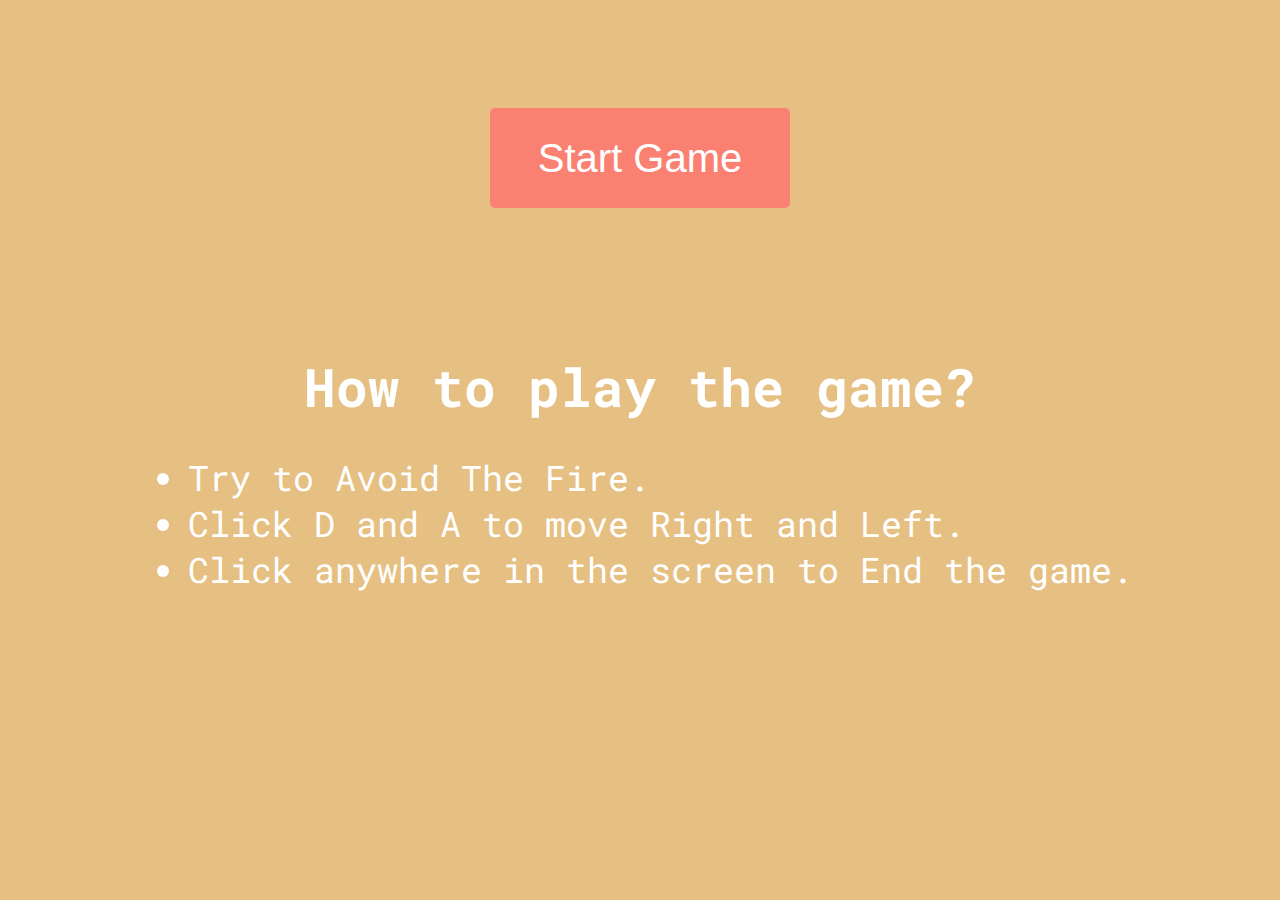
<file: index.html>
<!DOCTYPE html>
<html lang="en">
<head>
    <meta charset="UTF-8">
    <meta http-equiv="X-UA-Compatible" content="IE=edge">
    <meta name="viewport" content="width=device-width, initial-scale=1.0">
    <link rel="preconnect" href="https://fonts.googleapis.com">
<link rel="preconnect" href="https://fonts.gstatic.com" crossorigin>
<link href="https://fonts.googleapis.com/css2?family=Roboto+Mono:wght@200&display=swap" rel="stylesheet">
    <title>Document</title>
</head>
<body style="background-color: #E6BF83;">
    <div style="display:flex; height:300px;"><a href="game.html" style="margin:auto"><button style="color:white; background-color:#FA8072;
        height: 100px; width: 300px;font-size:40px; border:5px solid #FA8072; border-radius: 5px; font:sans-serif;">Start Game</button></a></div>
        <div style="width:100%; height:500px; display:flex; flex-direction: column; align-items: center;font-family: 'Roboto Mono', monospace; color: white; font-size:35px">
        <h2>How to play the game?</h2>
    <ul style="margin:-10px;">
        <li>Try to Avoid The Fire.</li>
        <li>Click D and A to move Right and Left.</li>
        <li>Click anywhere in the screen to End the game.</li>
    </ul></div>
    <script>
        localStorage.setItem('value','5');
        localStorage.setItem('score','0');
    </script>
</body>
</html>
</file>
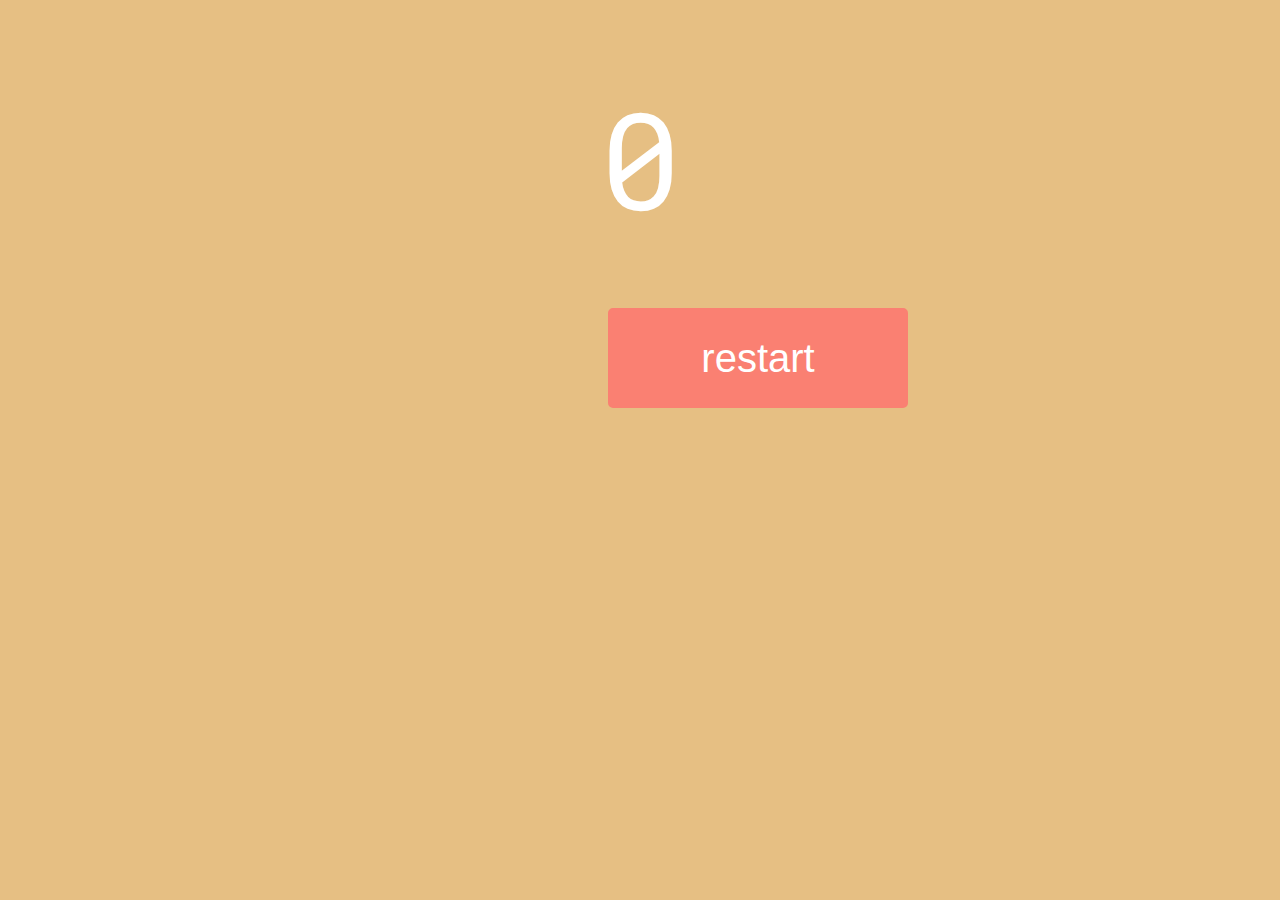
<file: endgame.html>
<!DOCTYPE html>
<html lang="en">
<head>
    <meta charset="UTF-8">
    <meta http-equiv="X-UA-Compatible" content="IE=edge">
    <meta name="viewport" content="width=device-width, initial-scale=1.0">
    <link rel="preconnect" href="https://fonts.googleapis.com">
    <link rel="preconnect" href="https://fonts.gstatic.com" crossorigin>
    <link href="https://fonts.googleapis.com/css2?family=Roboto+Mono:wght@200&display=swap" rel="stylesheet">
    <title>Document</title>
</head>
<body style="background-color: #E6BF83;">
   <div style="width:100%; height:300px; display:flex; justify-content:center; align-items: center; font-size: 135px; color:white;  font-family: 'Roboto Mono', monospace;"><p id="score"></p></div>
   <div><a href="index.html"><button style="color:white; background-color:#FA8072;
        height: 100px; width: 300px;font-size:40px; border:5px solid #FA8072; border-radius: 5px; font:sans-serif; margin-left: 600px;">restart</button></a></div>
    <script>let t=Number(localStorage.getItem('score'));
    if(t>=4)
    {
        t=t-4;
    }
    else{
        t=0;
    }
    document.getElementById("score").innerHTML=String(t);
    </script>
</body>
</html>
</file>
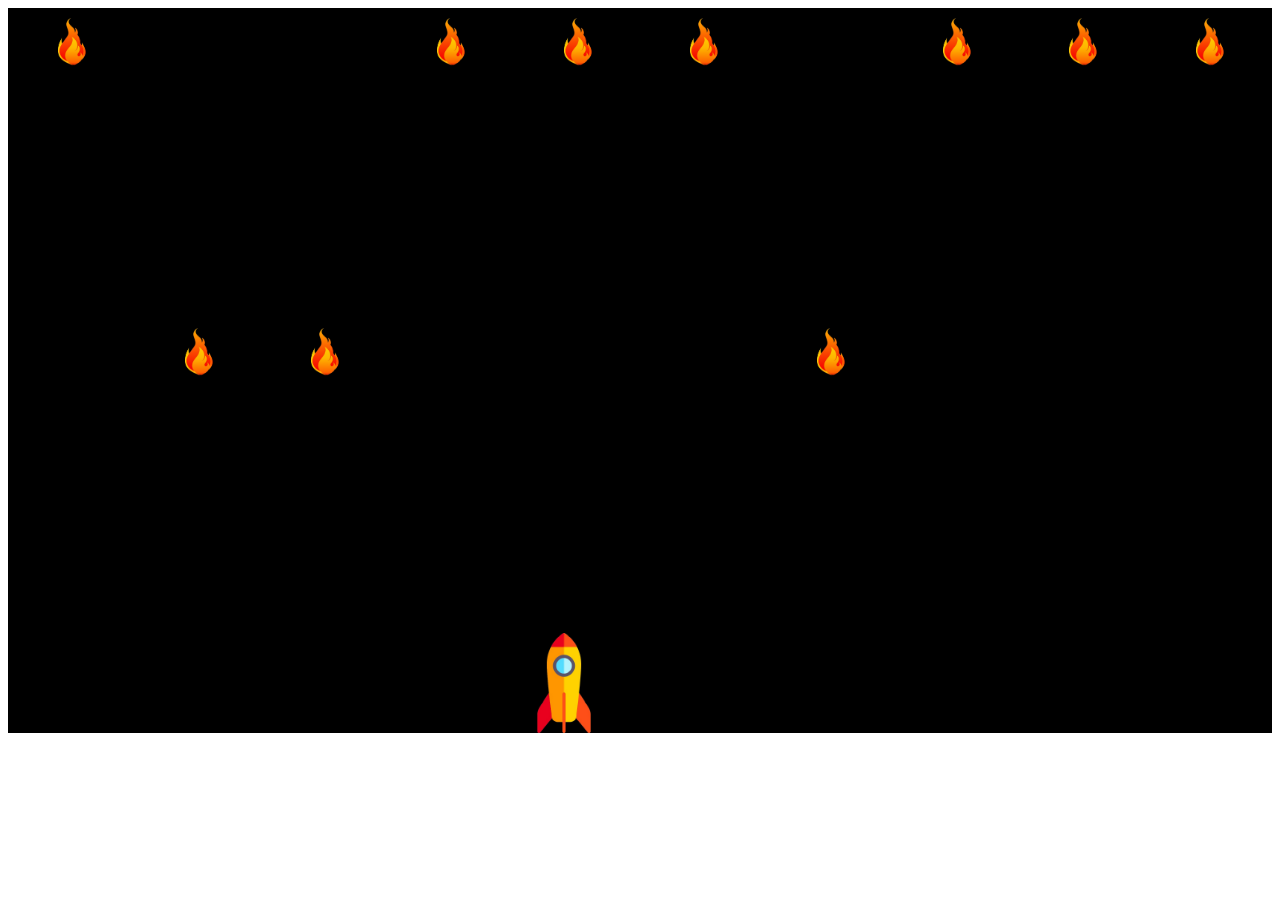
<file: game.html>
<!DOCTYPE html>
<html lang="en">
<head>
    <meta charset="UTF-8">
    <meta http-equiv="X-UA-Compatible" content="IE=edge">
    <meta name="viewport" content="width=device-width, initial-scale=1.0">
    <title>Document</title>
    <link rel="stylesheet" href="styles.css">
</head>
<body id="rrr">
   <a href="endgame.html"><div id="container" class="con" >
       <div class="space1" id="space1"><div class="boom1" id="boom1">
   </div></div>
   <div class="space1" id="space1"><div class="boom1" id="boom2"></div></div>
   <div class="space1" id="space1"><div class="boom1" id="boom3"></div></div>
   <div class="space1" id="space1"><div class="boom1" id="boom4"></div></div>
   <div class="space1" id="space1"><div class="boom1" id="boom5"></div></div>
   <div class="space1" id="space1"><div class="boom1" id="boom6"></div></div>
   <div class="space1" id="space1"><div class="boom1" id="boom7"></div></div>
   <div class="space1" id="space1"><div class="boom1" id="boom8"></div></div>
   <div class="space1" id="space1"><div class="boom1" id="boom9"></div></div>
   <div class="space1" id="space1"><div class="boom1" id="boom10"></div></div></div></a>
   <div class="goom"><div class="ship" id="ship1"></div>
   <div class="ship" id="ship2"></div>
   <div class="ship" id="ship3"></div>
   <div class="ship" id="ship4"></div>
   <div class="ship" id="ship5"></div>
   <div class="ship" id="ship6"></div>
   <div class="ship" id="ship7"></div>
   <div class="ship" id="ship8"></div>
   <div class="ship" id="ship9"></div>
   <div class="ship" id="ship10"></div>
   </div>
   <script src="script.js"></script>
</body>
</html>
</file>
<file: styles.css>
.con{
    background-color:black;
    width:100%;
    height:625px;
    display: flex;
}
.space1{
    width:10%;
    height:100%;
    display: flex;
    flex-direction: column;
    align-items: center;
}
.boom1{
    background-color:black;
    height:50px;
    width:50px;
    border-radius: 30px;
    margin-top: 10px;
    background-image: url("flames2.jpg");
    background-repeat: no-repeat;
    background-size: 50px 50px;
}
.goom{
    width:100%;
    height:100px;
    background-color:black;
    display:flex;
}
.ship{
    width:10%;
    height:100%;
    background-color:black;
    opacity: 0;
    background-image: url("spaceship.jpg");
    background-repeat: no-repeat;
    background-size: 100px 100px;
}
</file>
